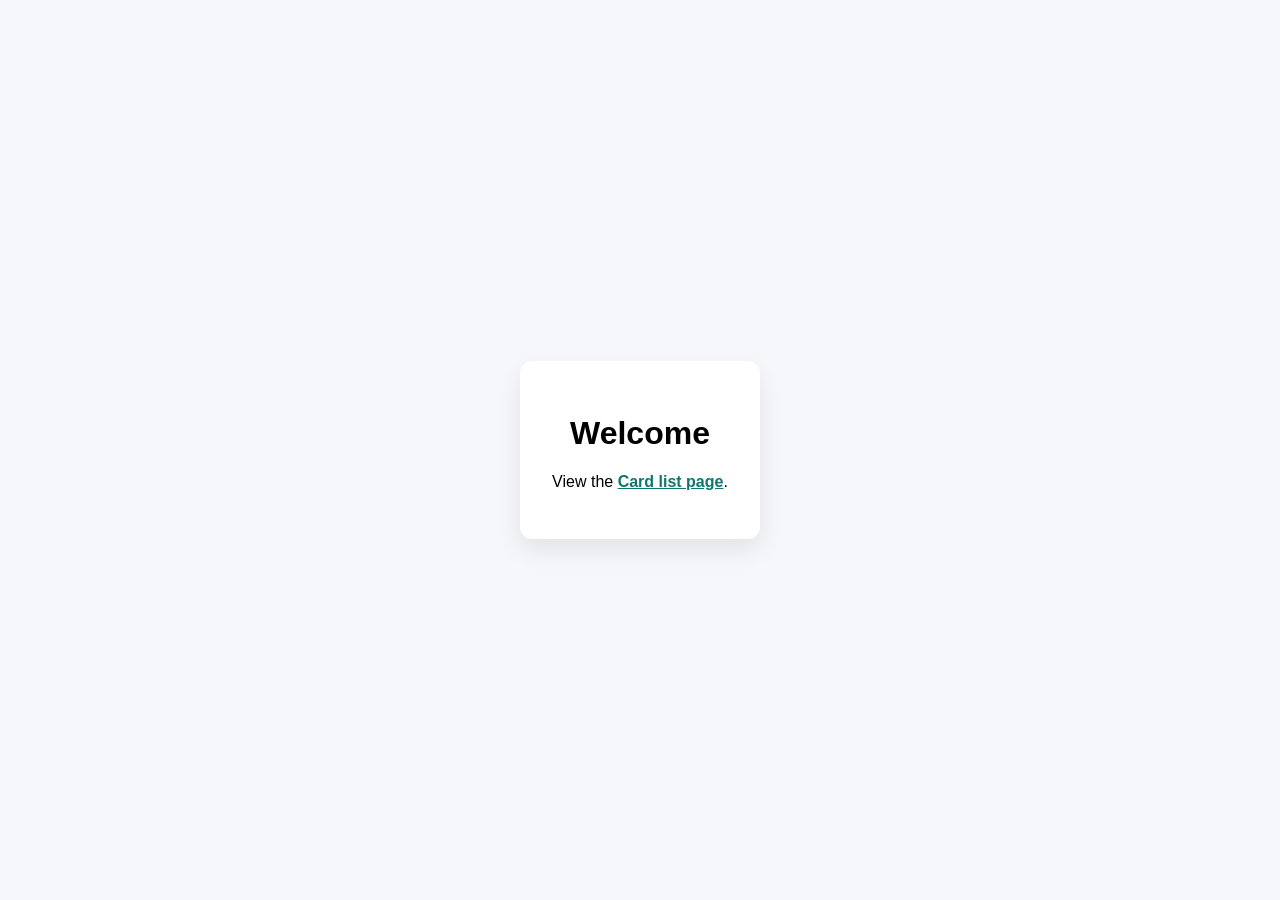
<file: index.html>
<!doctype html>
<html lang="en">
  <head>
    <meta charset="UTF-8" />
    <meta name="viewport" content="width=device-width, initial-scale=1.0" />
    <title>Card Directory</title>
    <style>
      body {
        margin: 0;
        font-family: Arial, sans-serif;
        min-height: 100vh;
        display: grid;
        place-items: center;
        background: #f5f7fb;
      }

      .home-card {
        background: #fff;
        padding: 2rem;
        border-radius: 0.75rem;
        box-shadow: 0 12px 24px rgba(0, 0, 0, 0.08);
        text-align: center;
      }

      a {
        color: #0f766e;
        font-weight: 600;
      }
    </style>
  </head>
  <body>
    <main class="home-card">
      <h1>Welcome</h1>
      <p>View the <a href="./card-list.html">Card list page</a>.</p>
    </main>
  </body>
</html>
</file>
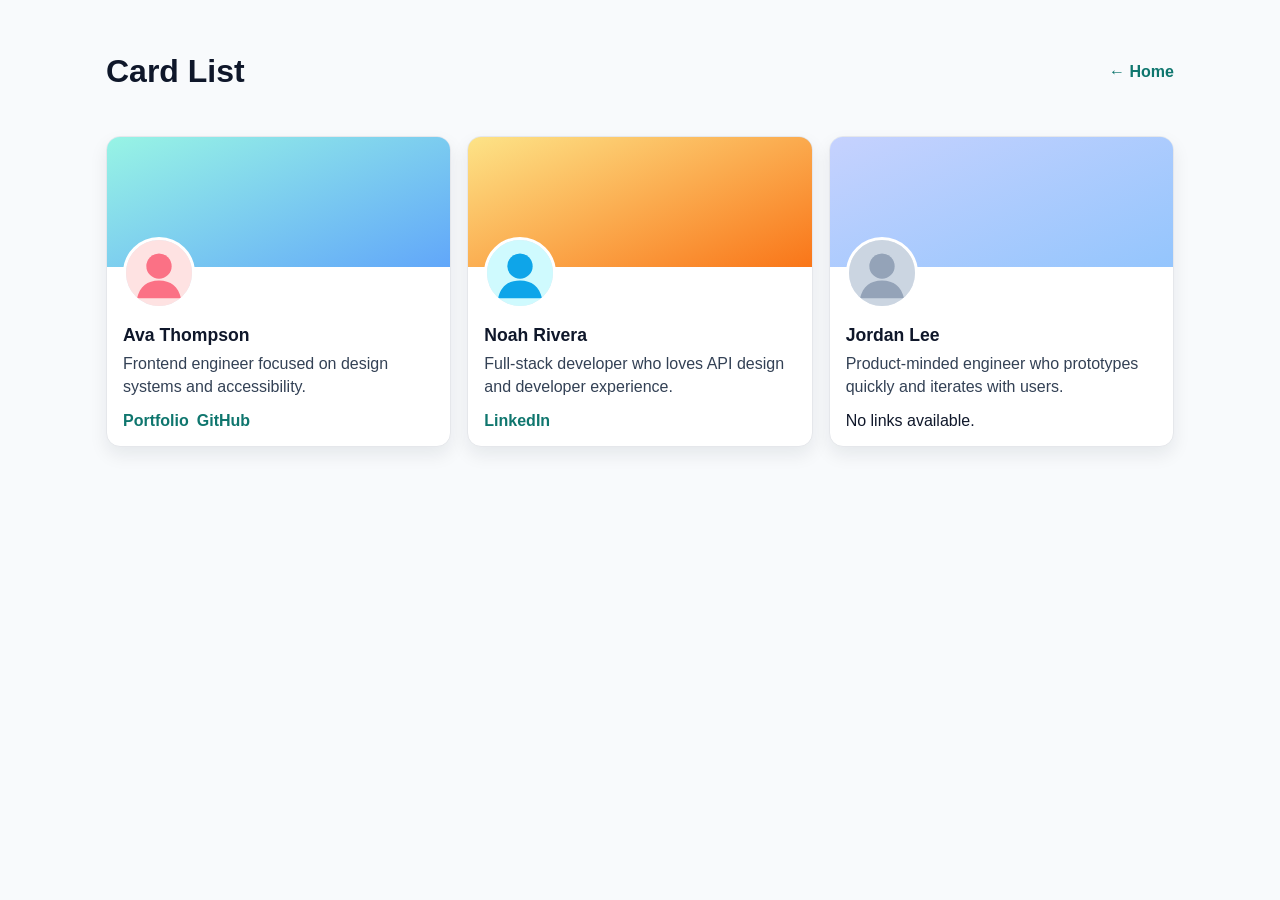
<file: card-list.html>
<!doctype html>
<html lang="en">
  <head>
    <meta charset="UTF-8" />
    <meta name="viewport" content="width=device-width, initial-scale=1.0" />
    <title>Card List</title>
    <link rel="stylesheet" href="./styles/card-list.css" />
  </head>
  <body>
    <main class="card-list-page">
      <header class="page-header">
        <h1 id="card-list-title">Card List</h1>
        <a class="back-link" href="./index.html">← Home</a>
      </header>
      <section id="card-list" class="card-list" aria-labelledby="card-list-title"></section>
    </main>
    <script type="module" src="./scripts/card-list-page.js"></script>
  </body>
</html>
</file>
<file: styles/card-list.css>
:root {
  color-scheme: light;
  --surface: #ffffff;
  --border: #e5e7eb;
  --text-primary: #0f172a;
  --text-secondary: #334155;
  --link: #0f766e;
}

* {
  box-sizing: border-box;
}

body {
  margin: 0;
  background: #f8fafc;
  color: var(--text-primary);
  font-family: Arial, sans-serif;
}

.card-list-page {
  max-width: 1100px;
  margin: 0 auto;
  padding: 2rem 1rem;
}

.page-header {
  display: flex;
  align-items: center;
  justify-content: space-between;
  gap: 1rem;
  margin-bottom: 1.5rem;
}

.back-link {
  color: var(--link);
  text-decoration: none;
  font-weight: 700;
}

.card-list {
  display: grid;
  gap: 1rem;
  grid-template-columns: repeat(auto-fit, minmax(260px, 1fr));
}

.card {
  background: var(--surface);
  border: 1px solid var(--border);
  border-radius: 14px;
  overflow: hidden;
  box-shadow: 0 8px 18px rgba(15, 23, 42, 0.08);
}

.card__cover {
  width: 100%;
  height: 130px;
  object-fit: cover;
  display: block;
  background: linear-gradient(45deg, #dbeafe, #bfdbfe);
}

.card__body {
  padding: 1rem;
}

.card__avatar {
  width: 72px;
  height: 72px;
  border-radius: 50%;
  object-fit: cover;
  margin-top: -46px;
  border: 3px solid #fff;
  background: #e2e8f0;
}

.card__name {
  margin: 0.75rem 0 0.4rem;
  font-size: 1.1rem;
}

.card__description {
  margin: 0;
  color: var(--text-secondary);
  line-height: 1.45;
}

.card__links {
  margin: 0.85rem 0 0;
  padding: 0;
  list-style: none;
  display: flex;
  flex-wrap: wrap;
  gap: 0.5rem;
}

.card__link {
  color: var(--link);
  text-decoration: none;
  font-weight: 600;
}
</file>
